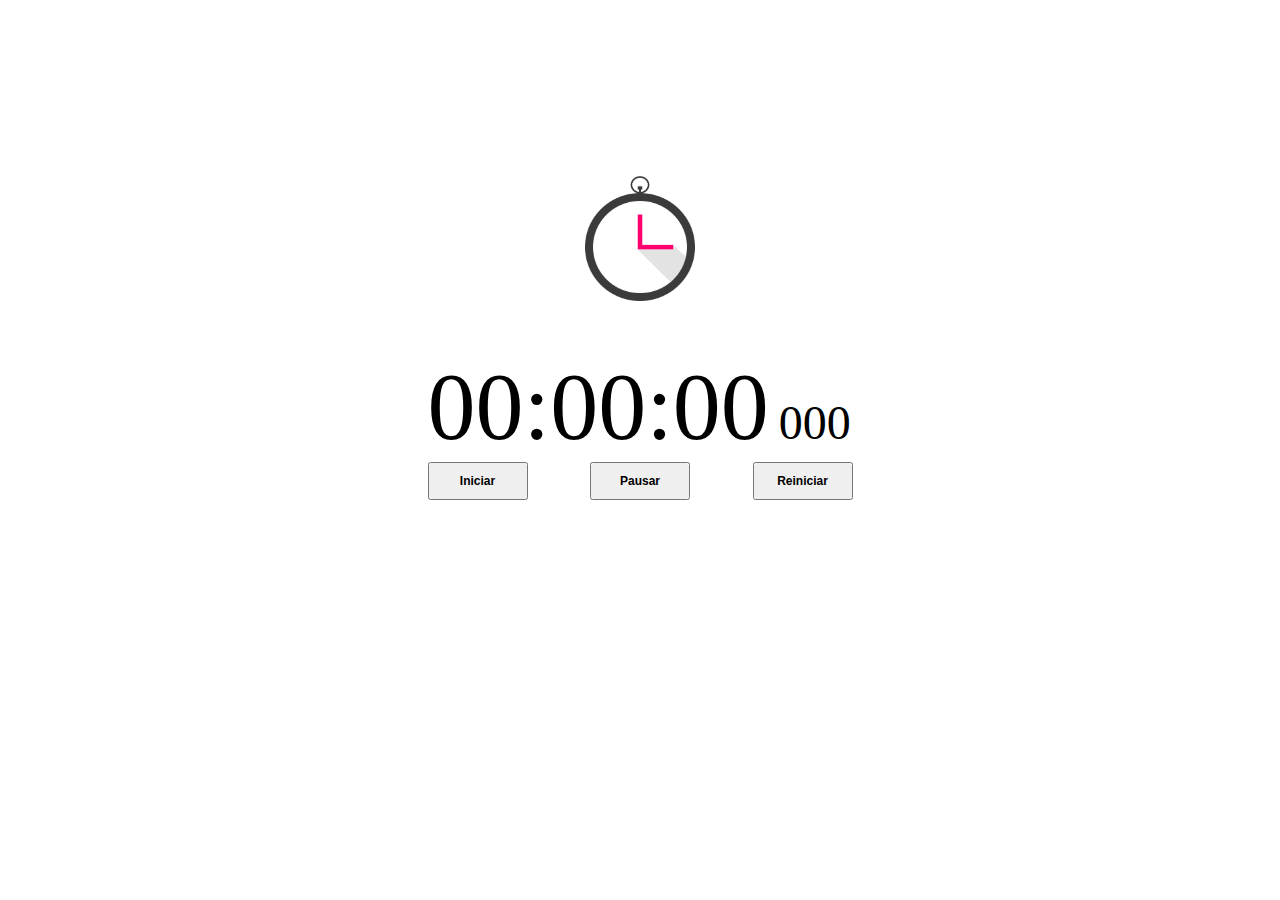
<file: cronometro/index.html>
<!DOCTYPE html>
<html>
  <head>
    <meta charset="UTF-8" />
    <meta name="viewport" content="width=device-width, initial-scale=1.0" />
    <title>Cronômetro Online</title>
    <link rel="stylesheet" href="estilos.css" />
    <script src="script.js"></script>
  </head>
  <body>
    <div class="cronometro">
      <div class="logo">
        <img src="cronometro.png" alt="" />
      </div>
      <div class="tempo">
        <span class="hora">00</span>
        <span class="separador">:</span>
        <span class="minuto">00</span>
        <span class="separador">:</span>
        <span class="segundo">00</span>
        <span class="milissegundo">000</span>
      </div>
      <div class="controles">
        <button class="start" onclick="start()">Iniciar</button>
        <button class="pause" onclick="stop()">Pausar</button>
        <button class="restart" onclick="reiniciar()">Reiniciar</button>
      </div>
    </div>
  </body>
</html>
</file>
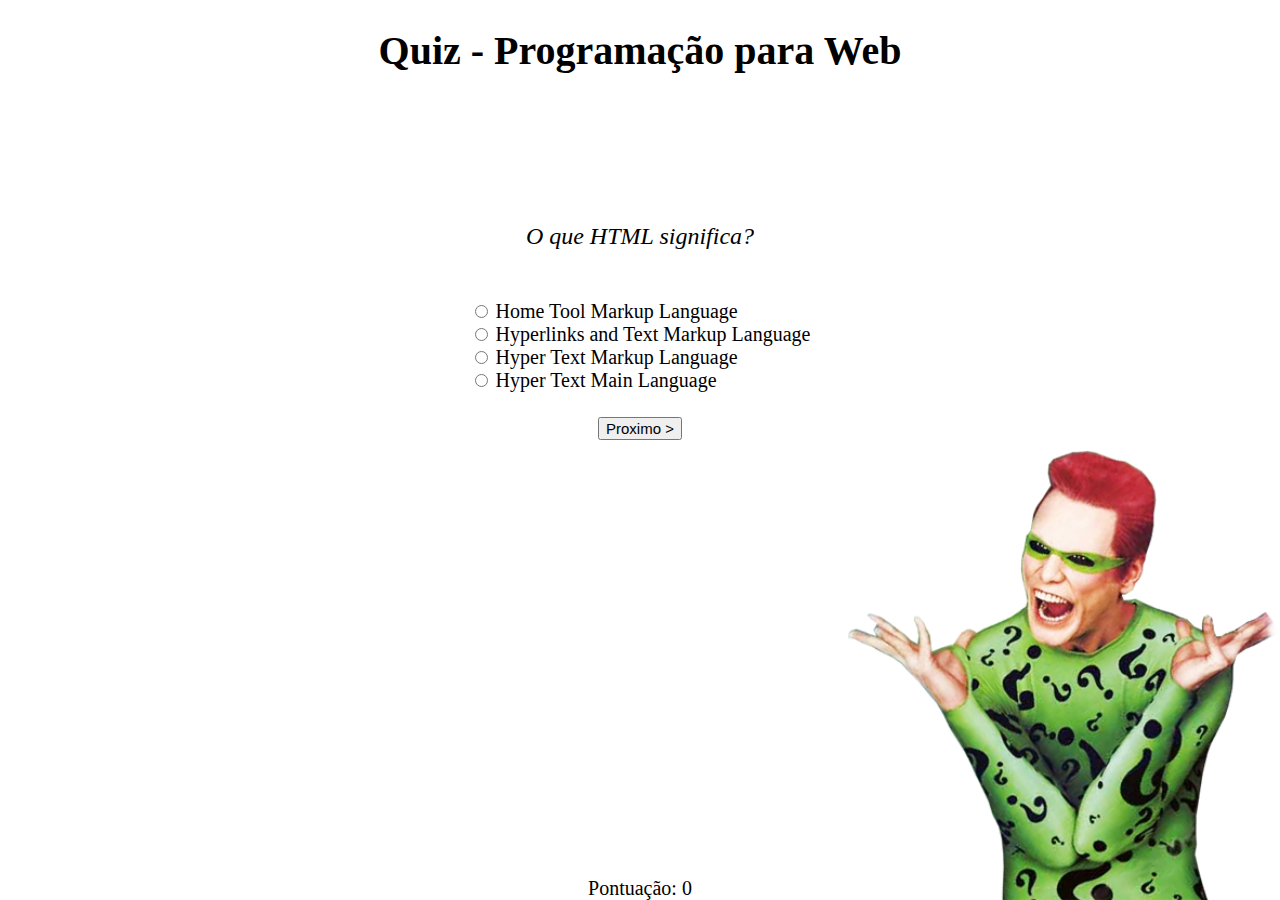
<file: quiz/index.html>
<!DOCTYPE html>
<html lang="pt-br">
  <head>
    <meta charset="UTF-8" />
    <meta name="viewport" content="width=device-width, initial-scale=1.0" />
    <title>ProgWeb Quiz</title>
    <link rel="stylesheet" href="estilos.css" />
  </head>
  <body>
    <h1>Quiz - Programação para Web</h1>
    <div class="questionario">
      <div id="pergunta"></div>
      <div class="opcoes">
        <div class="opcao">
          <input id="opcao1" type="radio" name="resposta" value="0" />
          <label id="label-opcao1" for="opcao1">é</label>
        </div>
        <div class="opcao">
          <input id="opcao2" type="radio" name="resposta" value="1" />
          <label id="label-opcao2" for="opcao2">pegadinha</label>
        </div>
        <div class="opcao">
          <input id="opcao3" type="radio" name="resposta" value="2" />
          <label id="label-opcao3" for="opcao3">garaio</label>
        </div>
        <div class="opcao">
          <input id="opcao4" type="radio" name="resposta" value="3" />
          <label id="label-opcao4" for="opcao4">kkkkk</label>
        </div>
      </div>
      <div class="acoes">
        <button class="reiniciar" onclick="reiniciarQuestionario()">
          Reiniciar
        </button>
        <button class="proximo" onclick="processarResposta()">
          Proximo >
        </button>
      </div>
    </div>
    <div>
      <span>Pontuação: </span>
      <span id="pontuacao">0</span>
    </div>
    <img src="charada.png" alt="" srcset="" />
    <script src="script.js"></script>
  </body>
</html>
</file>
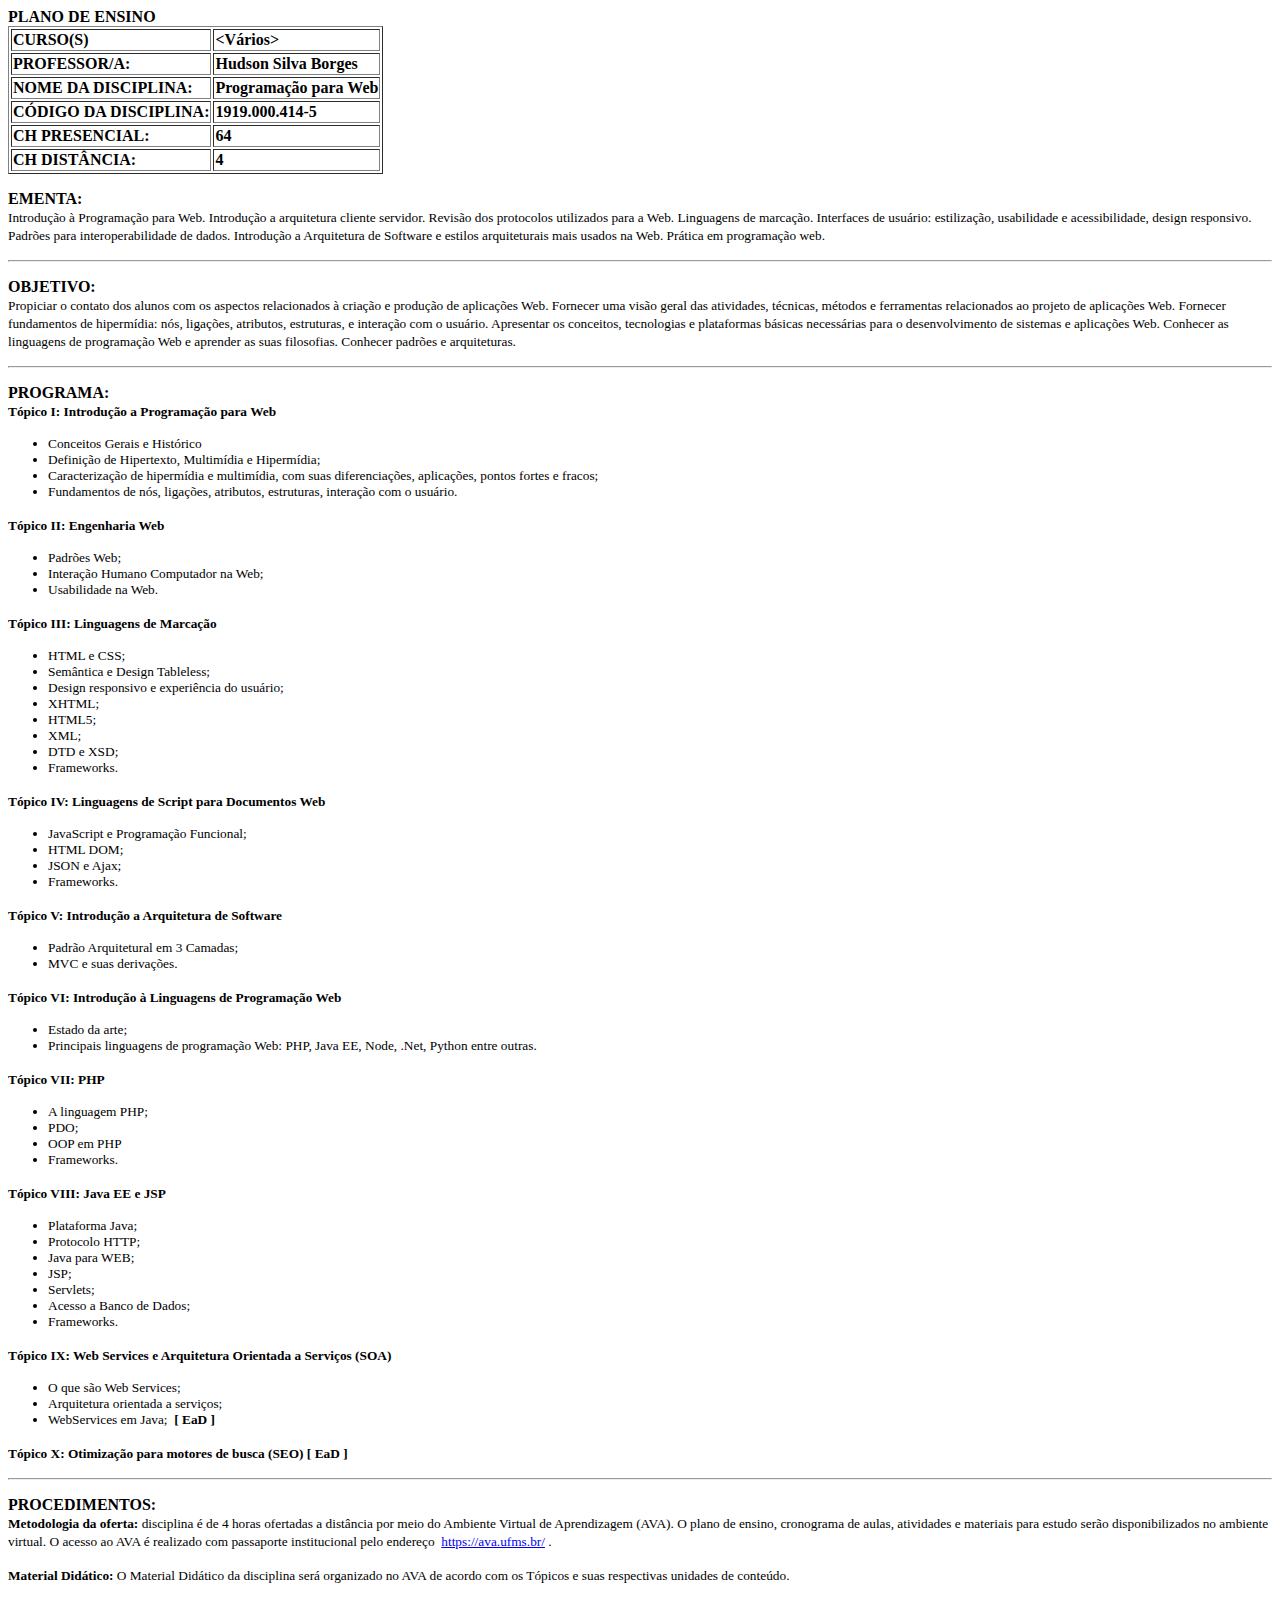
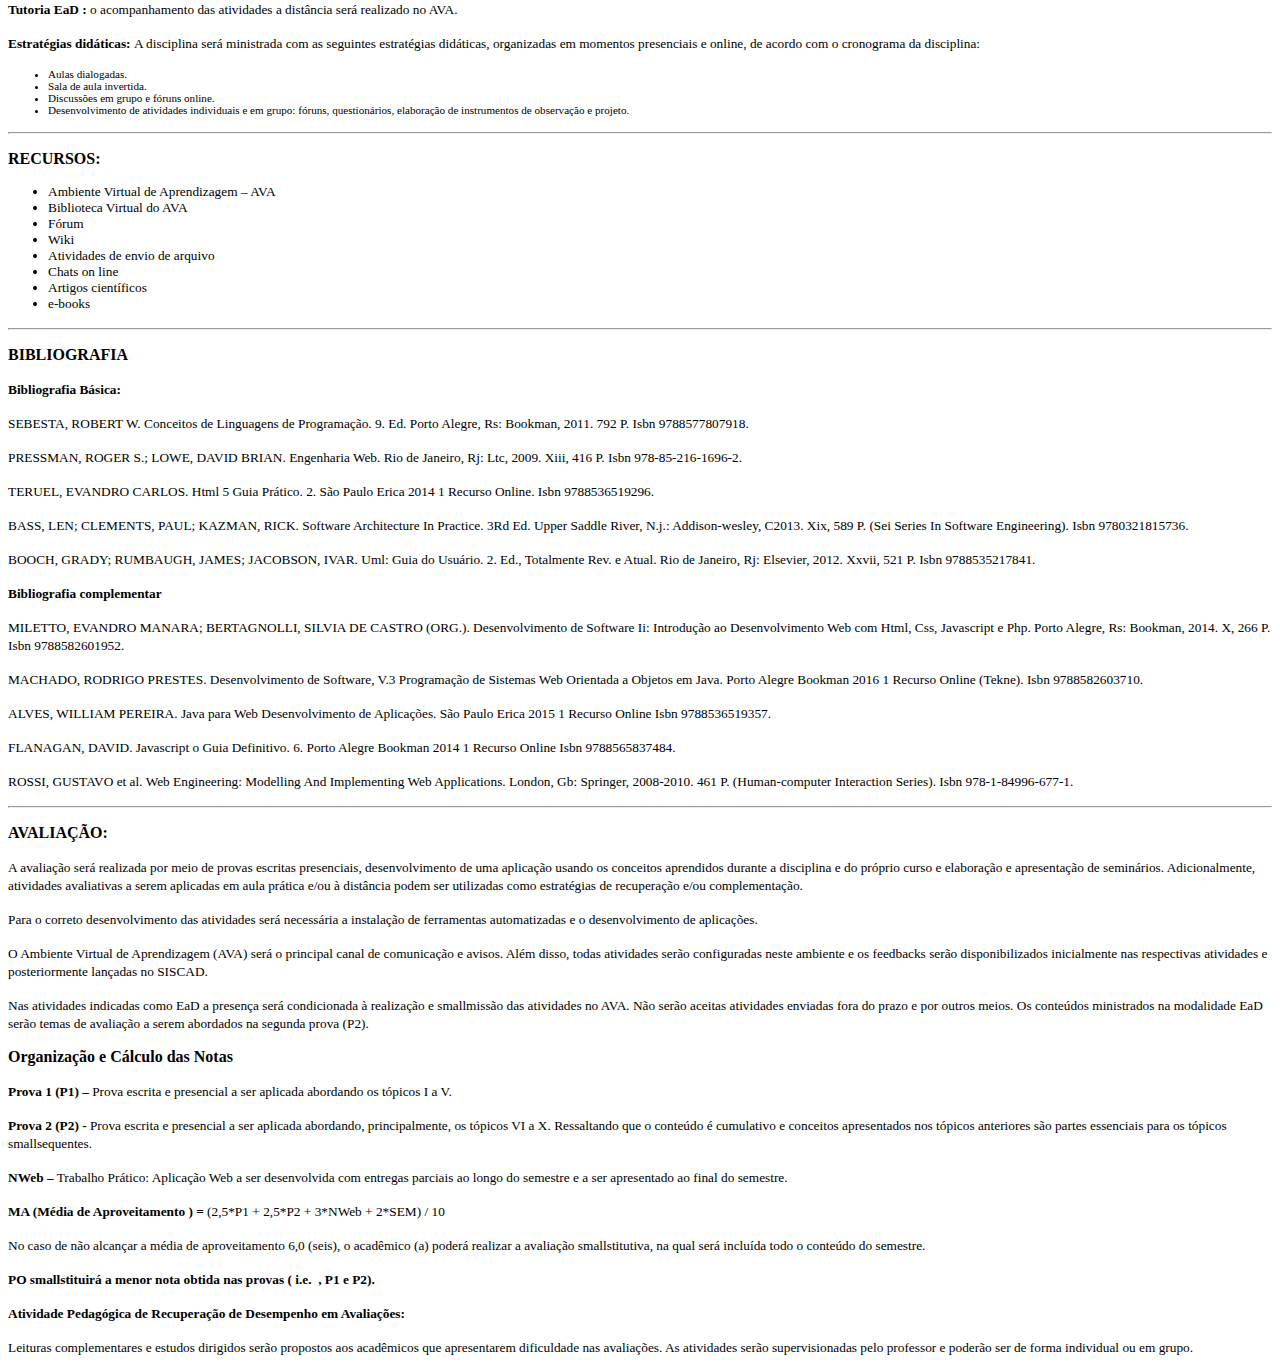
<file: atividade-html/atividade.html>
<!DOCTYPE html>
<html lang="pt-br">
<head>
    <meta charset="UTF-8">
    <meta name="viewport" content="width=device-width, initial-scale=1.0">
    <title>PROGWEB - Plano de Ensino 2020_1-1</title>
</head>
<body>
    <strong>PLANO DE ENSINO</strong>
    <table border="">
        <tr>
            <td>
                <strong>CURSO(S)</strong>
            </td>
            <td>
                <strong>&lt;Vários&gt;</strong>
            </td>
        </tr>
        <tr>
            <td>
                <strong>PROFESSOR/A:</strong>
            </td>
            <td>
                <strong>Hudson Silva Borges</strong>
            </td>
        </tr>
        <tr>
            <td>
                <strong>NOME DA DISCIPLINA:</strong>
            </td>
            <td>
                <strong>Programação para Web</strong>
            </td>
        </tr>
        <tr>
            <td>
                <strong>CÓDIGO DA DISCIPLINA:</strong>
            </td>
            <td>
                <strong>1919.000.414-5</strong>
            </td>
        </tr>
        <tr>
            <td>
                <strong>CH PRESENCIAL:</strong>
            </td>
            <td>
                <strong>64</strong>
            </td>
        </tr>
        <tr>
            <td>
                <strong>CH DISTÂNCIA:</strong>
            </td>
            <td>
                <strong>4</strong>
            </td>
        </tr>
    </table>
    <p>
        <strong>EMENTA:</strong> <br>
        <small>Introdução à Programação para Web. Introdução a arquitetura cliente servidor. Revisão dos protocolos utilizados para a
            Web. Linguagens de marcação. Interfaces de usuário: estilização, usabilidade e acessibilidade, design responsivo.
            Padrões para interoperabilidade de dados. Introdução a Arquitetura de Software e estilos arquiteturais mais usados na
            Web. Prática em programação web.</small>
    </p>
    <hr>
    <p>
        <strong>OBJETIVO:</strong> <br>
        <small>Propiciar o contato dos alunos com os aspectos relacionados à criação e produção de aplicações Web. Fornecer uma
            visão geral das atividades, técnicas, métodos e ferramentas relacionados ao projeto de aplicações Web. Fornecer
            fundamentos de hipermídia: nós, ligações, atributos, estruturas, e interação com o usuário. Apresentar os conceitos,
            tecnologias e plataformas básicas necessárias para o desenvolvimento de sistemas e aplicações Web. Conhecer as
            linguagens de programação Web e aprender as suas filosofias. Conhecer padrões e arquiteturas.</small>
    </p>
    <hr>
    <p>
        <strong>PROGRAMA:</strong> <br>
        <small>
            <strong>Tópico I: Introdução a Programação para Web</strong>
        </small>
        <ul>
            <small>
            <li>Conceitos Gerais e Histórico</li>
            <li>Definição de Hipertexto, Multimídia e Hipermídia;</li>
            <li>Caracterização de hipermídia e multimídia, com suas diferenciações, aplicações, pontos fortes e fracos;</li>
            <li>Fundamentos de nós, ligações, atributos, estruturas, interação com o usuário.</li>
            </small>
        </ul>
    </p>
    <p>
        <small>
            <strong>Tópico II: Engenharia Web</strong>
        </small>
        <ul>
            <small>
                <li>Padrões Web;</li>
                <li>Interação Humano Computador na Web;</li>
                <li>Usabilidade na Web​.</li>
            </small>
        </ul>
    </p>
    <p>
        <small>
            <strong>Tópico III: Linguagens de Marcação</strong>
        </small>
        <ul>
            <small>
                <li>HTML e CSS;</li>
                <li>Semântica e Design Tableless;</li>
                <li>Design responsivo e experiência do usuário;</li>
                <li>XHTML;</li>
                <li>HTML5;</li>
                <li>XML;</li>
                <li>DTD e XSD;</li>
                <li>Frameworks.</li>
            </small>
        </ul>
    </p>
    <p>
        <small>
            <strong>Tópico IV: Linguagens de Script para Documentos Web</strong>
        </small>
        <ul>
            <small>
                <li>JavaScript e Programação Funcional;</li>
                <li>HTML DOM;</li>
                <li>JSON e Ajax;</li>
                <li>Frameworks.</li>
            </small>
        </ul>
    </p>
    <p>
        <small>
            <strong>Tópico V: Introdução a Arquitetura de Software</strong>
        </small>
        <ul>
            <small>
                <li>Padrão Arquitetural em 3 Camadas;</li>
                <li>MVC e suas derivações.</li>
            </small>
        </ul>
    </p>
    <p>
        <small>
            <strong>Tópico VI: Introdução à Linguagens de Programação Web</strong>
        </small>
        <ul>
            <small>
                <li>Estado da arte;</li>
                <li>Principais linguagens de programação Web: PHP, Java EE, Node, .Net, Python entre outras.</li>
            </small>
        </ul>
    </p>
    <p>
        <small>
            <strong>Tópico VII: PHP</strong>
        </small>
        <ul>
            <small>
                <li>A linguagem PHP;</li>
                <li>PDO;</li>
                <li>OOP em PHP</li>
                <li>Frameworks.</li>
            </small>
        </ul>
    </p>
    <p>
        <small>
            <strong>Tópico VIII: Java EE e JSP</strong>
        </small>
        <ul>
            <small>
                <li>Plataforma Java;</li>
                <li>Protocolo HTTP;</li>
                <li>Java para WEB;</li>
                <li>JSP;</li>
                <li>Servlets;</li>
                <li>Acesso a Banco de Dados;</li>
                <li>Frameworks.</li>
            </small>
        </ul>
    </p>
    <p>
        <small>
            <strong>Tópico IX: Web Services e Arquitetura Orientada a Serviços (SOA)</strong>
        </small>
        <ul>
            <small>
                <li>O que são Web Services;</li>
                <li>Arquitetura orientada a serviços;</li>
                <li>WebServices em Java; ​<strong> [ EaD ] </strong> </li>
            </small>
        </ul>
    </p>
    <p>
        <small>
            <strong>Tópico X: Otimização para motores de busca (SEO) [ EaD ]</strong>
        </small>
    </p>
    <hr>
    <p>
        <strong>PROCEDIMENTOS:</strong> <br>
        <small>
            <strong>Metodologia da oferta: ​</strong>
            disciplina é de 4 horas ofertadas a distância por meio do Ambiente Virtual de Aprendizagem
            (AVA). O plano de ensino, cronograma de aulas, atividades e materiais para estudo serão disponibilizados no ambiente
            virtual. O acesso ao AVA é realizado com passaporte institucional pelo endereço ​ <a href="https://ava.ufms.br" target="aba_ava">https://ava.ufms.br/​</a> .
            <br>
        </small>
    </p>
    <p>
        <small>
            <strong>Material Didático:</strong>
            O Material Didático da disciplina será organizado no AVA de acordo com os Tópicos e suas
            respectivas unidades de conteúdo.
        </small>
    </p>
    <p>
        <small>
            <strong>Tutoria EaD​ :</strong>
            o acompanhamento das atividades a distância será realizado no AVA.
        </small>
    </p>
    <p>
        <small>
            <strong>Estratégias didáticas: ​</strong>
            A disciplina será ministrada com as seguintes estratégias didáticas, organizadas em momentos
            presenciais e online, de acordo com o cronograma da disciplina:
            <ul>
                <small>
                    <li>Aulas dialogadas.</li>
                    <li>Sala de aula invertida.</li>
                    <li>Discussões em grupo e fóruns online.</li>
                    <li>Desenvolvimento de atividades individuais e em grupo: fóruns, questionários, elaboração de instrumentos de observação e projeto.</li>
                </small>
            </ul>
        </small>
    </p>
    <hr>
    <p>
        <strong>RECURSOS:</strong>
        <ul>
            <small>
                <li>Ambiente Virtual de Aprendizagem – AVA</li>
                <li>Biblioteca Virtual do AVA</li>
                <li>Fórum</li>
                <li>Wiki</li>
                <li>Atividades de envio de arquivo</li>
                <li>Chats on line</li>
                <li>Artigos científicos</li>
                <li>e-books</li>
            </small>
        </ul>
    </p>
    <hr>
    <p>
        <strong>BIBLIOGRAFIA</strong>
    </p>
    <p>
        <small>
            <strong>Bibliografia Básica:</strong>
        </small>
    </p>
    <p>
       <small>
        SEBESTA, ROBERT W. Conceitos de Linguagens de Programação. 9. Ed. Porto Alegre, Rs: Bookman, 2011. 792 P.
        Isbn 9788577807918.
       </small> 
    </p>
    <p>
        <small>
            PRESSMAN, ROGER S.; LOWE, DAVID BRIAN. Engenharia Web. Rio de Janeiro, Rj: Ltc, 2009. Xiii, 416 P. Isbn
            978-85-216-1696-2.
        </small>
    </p>
    <p>
        <small>
            TERUEL, EVANDRO CARLOS. Html 5 Guia Prático. 2. São Paulo Erica 2014 1 Recurso Online. Isbn 9788536519296.
        </small>
    </p>
    <p>
        <small>
            BASS, LEN; CLEMENTS, PAUL; KAZMAN, RICK. Software Architecture In Practice. 3Rd Ed. Upper Saddle River, N.j.:
            Addison-wesley, C2013. Xix, 589 P. (Sei Series In Software Engineering). Isbn 9780321815736.
        </small>
    </p>
    <p>
        <small>
            BOOCH, GRADY; RUMBAUGH, JAMES; JACOBSON, IVAR. Uml: Guia do Usuário. 2. Ed., Totalmente Rev. e Atual.
            Rio de Janeiro, Rj: Elsevier, 2012. Xxvii, 521 P. Isbn 9788535217841.
        </small>
    </p>
    <p>
        <small>
            <strong>Bibliografia complementar</strong>
        </small>
    </p>
    <p>
        <small>
            MILETTO, EVANDRO MANARA; BERTAGNOLLI, SILVIA DE CASTRO (ORG.). Desenvolvimento de Software Ii:
            Introdução ao Desenvolvimento Web com Html, Css, Javascript e Php. Porto Alegre, Rs: Bookman, 2014. X, 266 P. Isbn
            9788582601952.
        </small>
    </p>
    <p>
        <small>
            MACHADO, RODRIGO PRESTES. Desenvolvimento de Software, V.3 Programação de Sistemas Web Orientada a
            Objetos em Java. Porto Alegre Bookman 2016 1 Recurso Online (Tekne). Isbn 9788582603710.
        </small>
    </p>
    <p>
        <small>
            ALVES, WILLIAM PEREIRA. Java para Web Desenvolvimento de Aplicações. São Paulo Erica 2015 1 Recurso Online
            Isbn 9788536519357.
        </small>
    </p>
    <p>
        <small>
            FLANAGAN, DAVID. Javascript o Guia Definitivo. 6. Porto Alegre Bookman 2014 1 Recurso Online Isbn
            9788565837484.
        </small>
    </p>
    <p>
        <small>
            ROSSI, GUSTAVO et al. Web Engineering: Modelling And Implementing Web Applications. London, Gb: Springer,
            2008-2010. 461 P. (Human-computer Interaction Series). Isbn 978-1-84996-677-1.
        </small>
    </p>
    <hr>
    <p>
        <strong>AVALIAÇÃO:</strong>
    </p>
    <p>
        <small>
            A avaliação será realizada por meio de provas escritas presenciais, desenvolvimento de uma aplicação usando os
            conceitos aprendidos durante a disciplina e do próprio curso e elaboração e apresentação de seminários.
            Adicionalmente, atividades avaliativas a serem aplicadas em aula prática e/ou à distância podem ser utilizadas como
            estratégias de recuperação e/ou complementação.
        </small>
    </p>
    <p>
        <small>
            Para o correto desenvolvimento das atividades será necessária a instalação de ferramentas automatizadas e o
            desenvolvimento de aplicações.
        </small>
    </p>
    <p>
        <small>
            O Ambiente Virtual de Aprendizagem (AVA) será o principal canal de comunicação e avisos. Além disso, todas
            atividades serão configuradas neste ambiente e os feedbacks serão disponibilizados inicialmente nas respectivas
            atividades e posteriormente lançadas no SISCAD.
        </small>
    </p>
    <p>
        <small>
            Nas atividades indicadas como EaD a presença será condicionada à realização e smallmissão das atividades no AVA.
            Não serão aceitas atividades enviadas fora do prazo e por outros meios. Os conteúdos ministrados na modalidade EaD
            serão temas de avaliação a serem abordados na segunda prova (P2). 
        </small>
    </p>
    <p>
        <strong>Organização e Cálculo das Notas</strong>
    </p>
    <p>
        <small>
            <strong>Prova 1 (P1)​ – ​</strong>
            Prova escrita e presencial a ser aplicada abordando os tópicos I a V.
        </small>
    </p>
    <p>
        <small>
            <strong>Prova 2 (P2) - </strong>
            Prova escrita e presencial a ser aplicada abordando, principalmente, os tópicos VI a X. Ressaltando que
            o conteúdo é cumulativo e conceitos apresentados nos tópicos anteriores são partes essenciais para os tópicos
            smallsequentes.
        </small>
    </p>
    <p>
        <small>
            <strong>NWeb –</strong>
            Trabalho Prático: Aplicação Web a ser desenvolvida com entregas parciais ao longo do semestre e a ser
            apresentado ao final do semestre.
        </small>
    </p>
    <p>
        <small>
            <strong>MA (Média de Aproveitamento​ ) = </strong>
            (2,5*P1 + 2,5*P2 + 3*NWeb + 2*SEM) / 10
        </small>
    </p>
    <p>
        <small>
            No caso de não alcançar a média de aproveitamento 6,0 (seis), o acadêmico (a) poderá realizar a avaliação smallstitutiva,
            na qual será incluída todo o conteúdo do semestre.
        </small>
    </p>
    <p>
        <small>
            <strong>PO smallstituirá a menor nota obtida nas provas (​ i.e. ​ , P1 e P2).</strong>
        </small>
    </p>
    <p>
        <small>
            <strong>Atividade Pedagógica de Recuperação de Desempenho em Avaliações:</strong>
        </small>
    </p>
    <p>
        <small>
            Leituras complementares e estudos dirigidos serão propostos aos acadêmicos que apresentarem dificuldade nas
            avaliações. As atividades serão supervisionadas pelo professor e poderão ser de forma individual ou em grupo.
        </small>
    </p>
    

</body>
</html>
</file>
<file: cronometro/estilos.css>
body {
  display: flex;
  width: 100vw;
  height: 100vh;
  margin: 0;
  align-items: center;
  flex-direction: column;
  justify-content: center;
}

.cronometro {
  margin-top: -25vh;
  width: 425px;
}

.cronometro .logo {
  display: flex;
  justify-content: center;
  padding-bottom: 50px;
}

.cronometro .logo img {
  height: 125px;
  width: 110px;
}

.cronometro .tempo {
  font-size: 6em;
  display: inline-flex;
  flex-direction: row;
}

.cronometro .tempo .milissegundo {
  font-size: 3rem;
  padding-left: 10px;
}

.cronometro .tempo span {
  align-self: baseline;
}

.cronometro .controles {
  display: flex;
  flex-direction: row;
  justify-content: space-between;
}

.cronometro .controles button {
  display: inline;
  font-size: 0.75rem;
  font-weight: bold;
  min-width: 100px;
  padding: 10px 0;
}
</file>
<file: quiz/estilos.css>
body {
  display: flex;
  flex-direction: column;
  align-items: center;
  width: 100vw;
  height: 100vh;
  margin: 0;
  font-size: 1.25rem;
}

#pergunta {
  font-size: 1.5rem;
  text-align: center;
  font-style: italic;
  margin-bottom: 50px;
}

.questionario {
  flex-grow: 1;
  display: flex;
  flex-direction: column;
  justify-content: center;
  margin-top: -35vh;
}

.acoes {
  display: flex;
  justify-content: center;
  margin-top: 25px;
}

.acoes > button {
  font-size: 0.75em;
}

button.reiniciar {
  display: none;
}

img {
  height: 50%;
  position: absolute;
  right: 0;
  bottom: 0;
}
</file>
